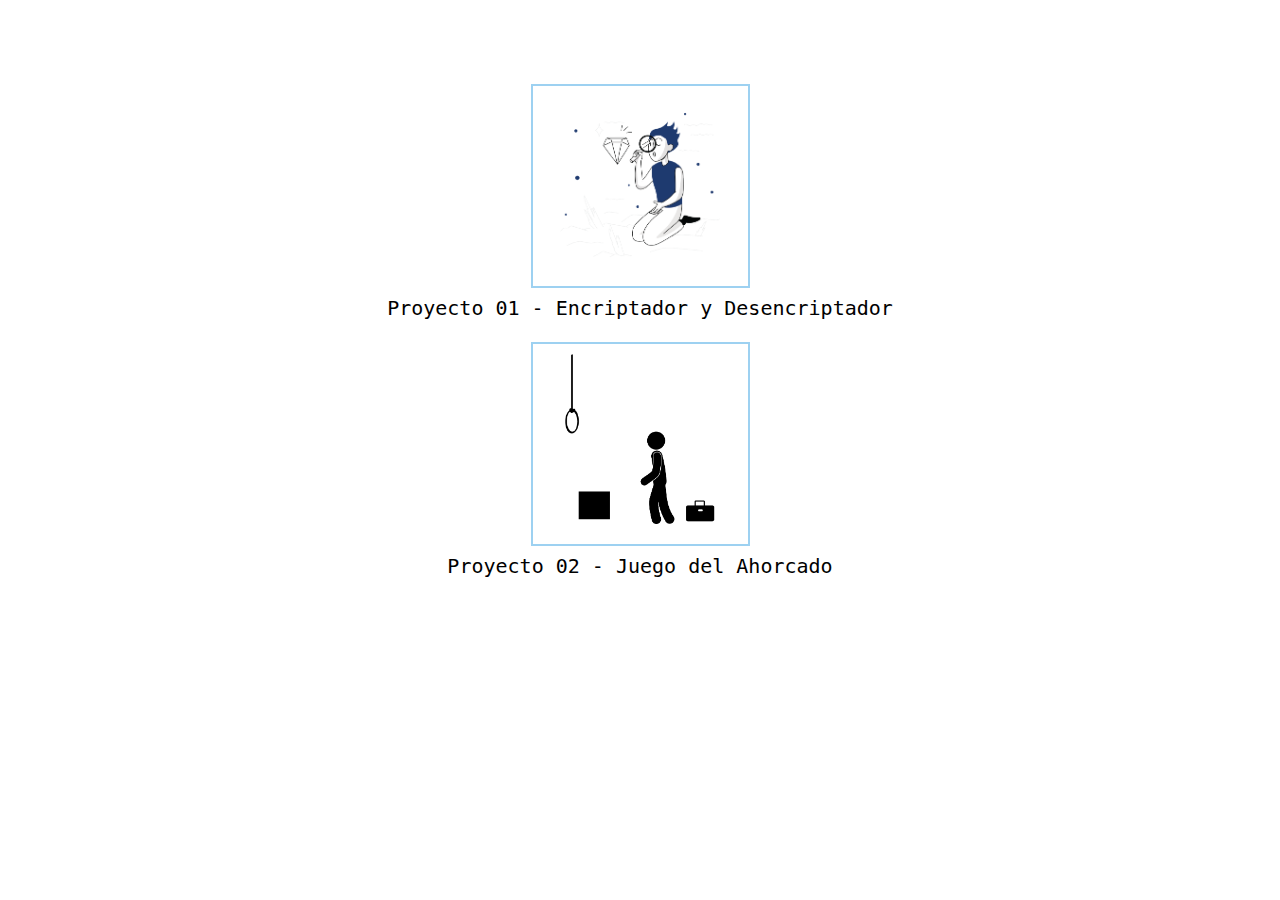
<file: index.html>
<!DOCTYPE html>
<html lang="en">
<head>
    <meta charset="UTF-8">
    <meta http-equiv="X-UA-Compatible" content="IE=edge">
    <meta name="viewport" content="width=device-width, initial-scale=1.0">
    <link rel="stylesheet" href="./styles/reset.css"/>
    <link rel="stylesheet" href="./styles/projectsBoard.css"/>
    <title>Projectos Alura - Oracle One</title>
</head>
<body>
    
    <div class="projectsBoard">
        <div class="card">
            <a href="./views/project01-Encrypter.html"><img src="./images/asset01_searching.png"></a>
        </div>
        <aside class="cardInfo">
            Proyecto 01 - Encriptador y Desencriptador
        </aside>

        <div class="card">
            <a href="./views/project02-JuegoAhorcado.html"><img src="./images/asset02_ahorcado.png" id="ahorcadoImg"></a>
        </div>
        <aside class="cardInfo">
            Proyecto 02 - Juego del Ahorcado
        </aside>
    </div>

</body>
</html>
</file>
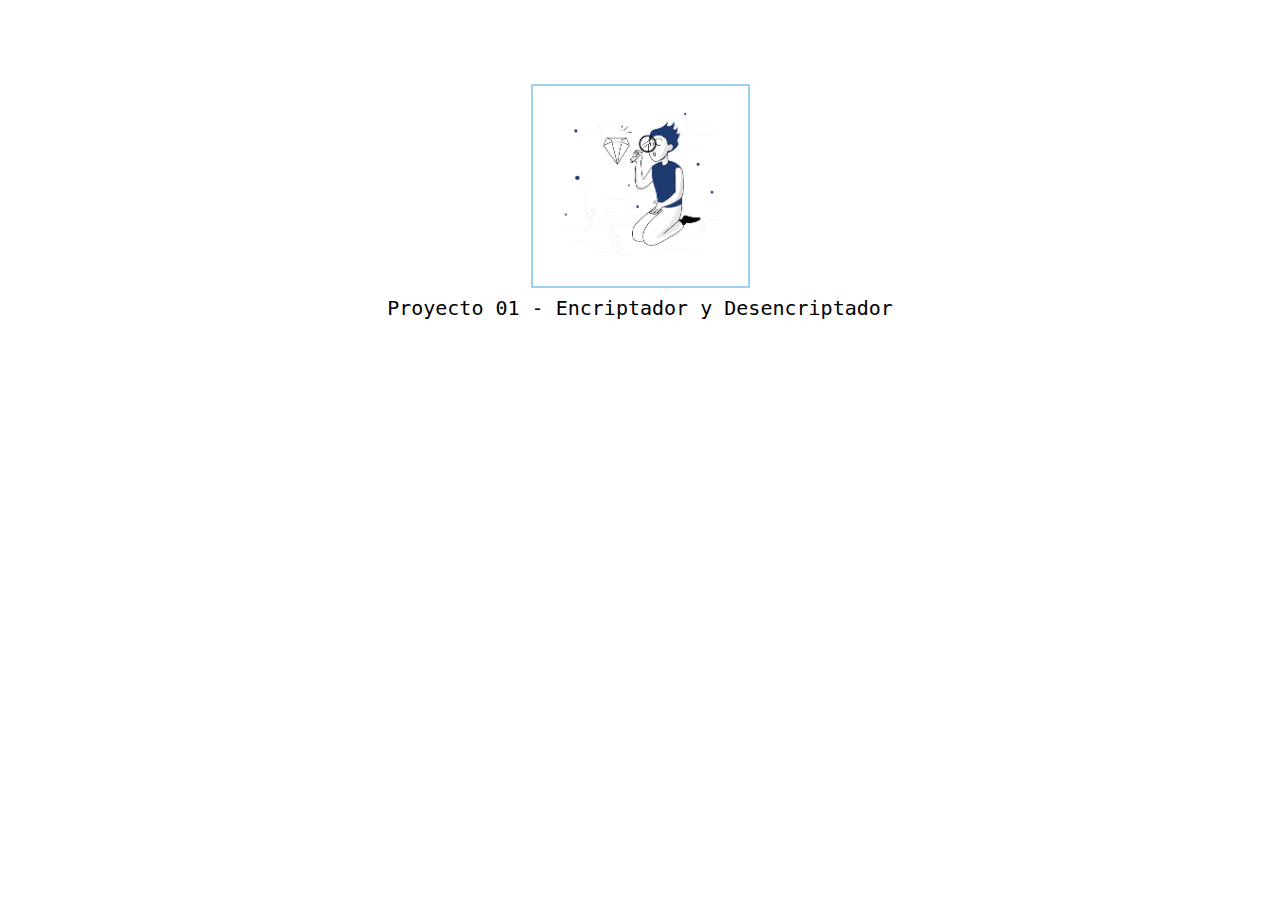
<file: projectsOneOracle.html>
<!DOCTYPE html>
<html lang="en">
<head>
    <meta charset="UTF-8">
    <meta http-equiv="X-UA-Compatible" content="IE=edge">
    <meta name="viewport" content="width=device-width, initial-scale=1.0">
    <link rel="stylesheet" href="./styles/reset.css"/>
    <link rel="stylesheet" href="./styles/projectsBoard.css"/>
    <title>Projectos Alura - Oracle One</title>
</head>
<body>
    
    <div class="projectsBoard">
        <div class="card">
            <a href="./views/project01-Encrypter.html"><img src="./images/asset01_searching.png"></a>
        </div>
        <aside class="cardInfo">
            Proyecto 01 - Encriptador y Desencriptador
        </aside>
    </div>

</body>
</html>
</file>
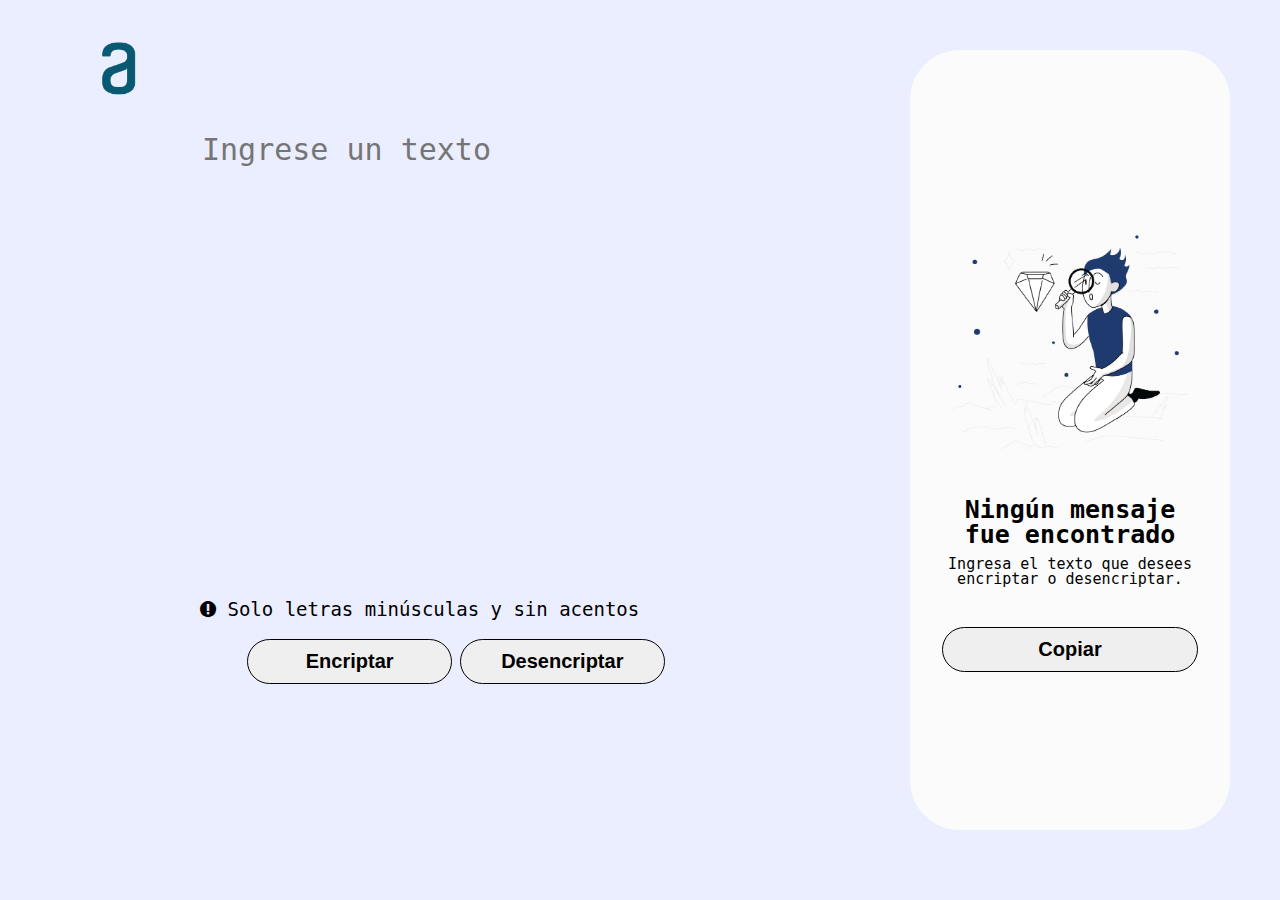
<file: views/project01-Encrypter.html>
<!DOCTYPE html>
<html lang="es">
<head>
    <meta charset="UTF-8">
    <meta http-equiv="X-UA-Compatible" content="IE=edge">
    <meta name="viewport" content="width=device-width, initial-scale=1.0">
    <link rel="stylesheet" href="../styles/reset.css"/>
    <link rel="stylesheet" href="../styles/main.css"/>
    <link rel="stylesheet" href="https://cdnjs.cloudflare.com/ajax/libs/font-awesome/4.7.0/css/font-awesome.min.css">
    <title>Document</title>
</head>
<body>
    <figure>
        <a href="../index.html"><img src="../images/alura_logo.png" class="logo"/></a>
    </figure>

    <section class="verificarTexto">
        <p id="textoEncriptado" wrap="hard"></p>
        <figure>
            <img src="../images/asset01_searching.png" class="imagenSinTexto"/>
        </figure>
        <article id="titulo">
            <p>Ningún mensaje fue encontrado</p>
        </article>
        <aside id="tituloInformacion">
            <p>Ingresa el texto que desees encriptar o desencriptar.</p>
        </aside>
        <section id="btnCopiarSection">
            <button type="button" class="boton btnCopiar">Copiar</button>
        </section>
    </section>
    

    <section class="ingresarTexto">
        <textarea class="textoIngresado" placeholder="Ingrese un texto" autofocus></textarea>
        <section class="botonesDivision">
            <article class="informacion">
                <p id="textInformation"><i class="fa fa-exclamation-circle"></i> Solo letras minúsculas y sin acentos</p>
            </article>

            <section class="botones">
                <button type="button" class="boton btnEncriptar">Encriptar</button>
                <button type="button" class="boton btnDesencriptar">Desencriptar</button>
            </section>
        </section>
    </section>

    <script type="text/javascript" src="../scripts/encriptador.js"></script>
</body>
</html>
</file>
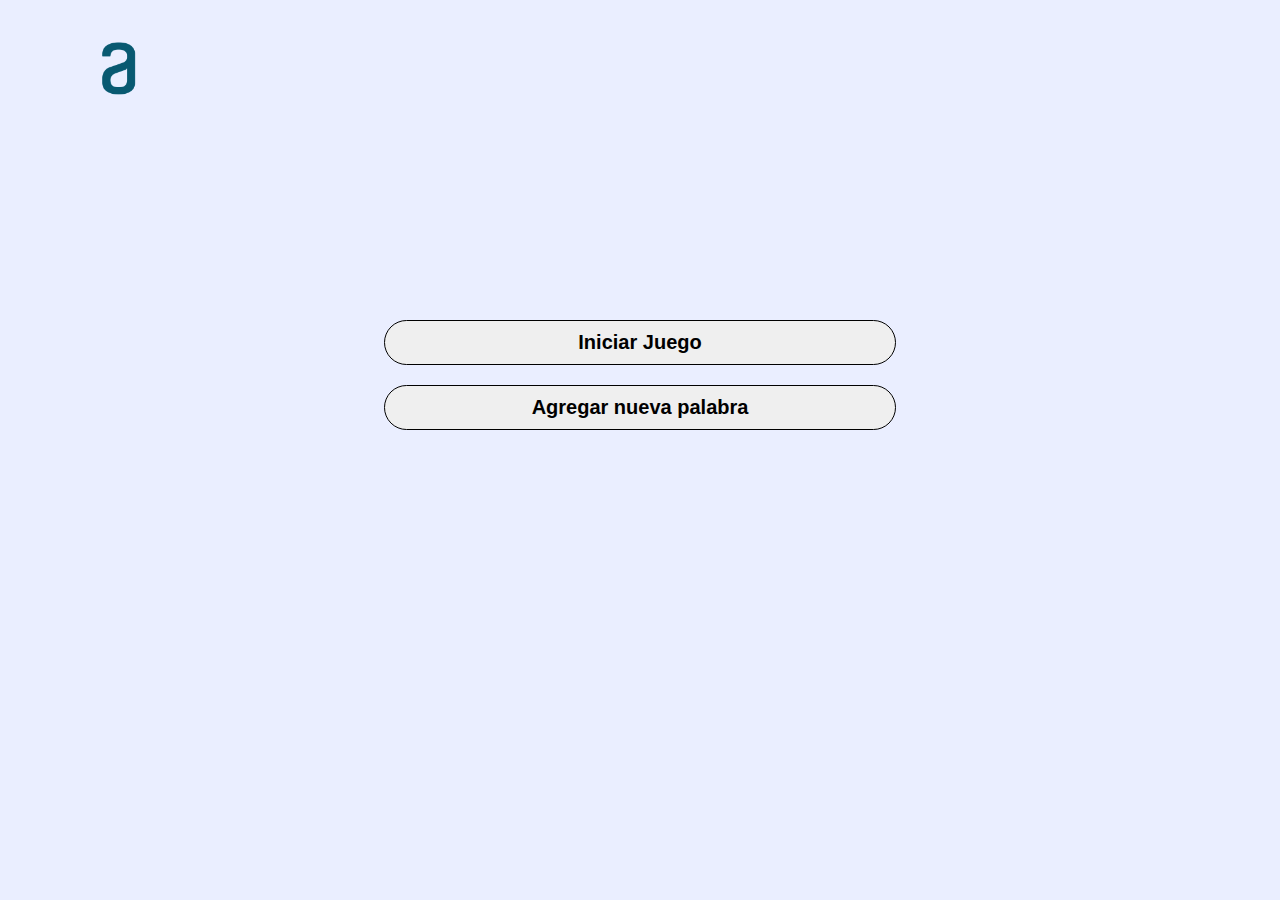
<file: views/project02-JuegoAhorcado.html>
<!DOCTYPE html>
<html lang="es">
<head>
    <meta charset="UTF-8">
    <meta http-equiv="X-UA-Compatible" content="IE=edge">
    <meta name="viewport" content="width=device-width, initial-scale=1.0">
    <link rel="stylesheet" href="../styles/reset.css"/>
    <link rel="stylesheet" href="../styles/main02_a.css"/>
    <link rel="stylesheet" href="https://cdnjs.cloudflare.com/ajax/libs/font-awesome/4.7.0/css/font-awesome.min.css">
    <title>Document</title>
</head>
<body>
    <figure>
        <a href="../index.html"><img src="../images/alura_logo.png" class="logo"/></a>
    </figure>

    <section class="opcionesJuegoInicio">
            <section class="botones btnJuego">
                <a href="./project02-JuegoAhorcado_juego.html" class="textLink"><button type="button" class="boton btnJugar">Iniciar Juego</button></a>
                <a href="./project02-JuegoAhorcado_opciones.html" class="textLink"><button type="button" class="boton btnOpciones">Agregar nueva palabra</button></a>
            </section>
        </section>
    </section>

    <script type="text/javascript" src="../scripts/encriptador.js"></script>
</body>
</html>
</file>
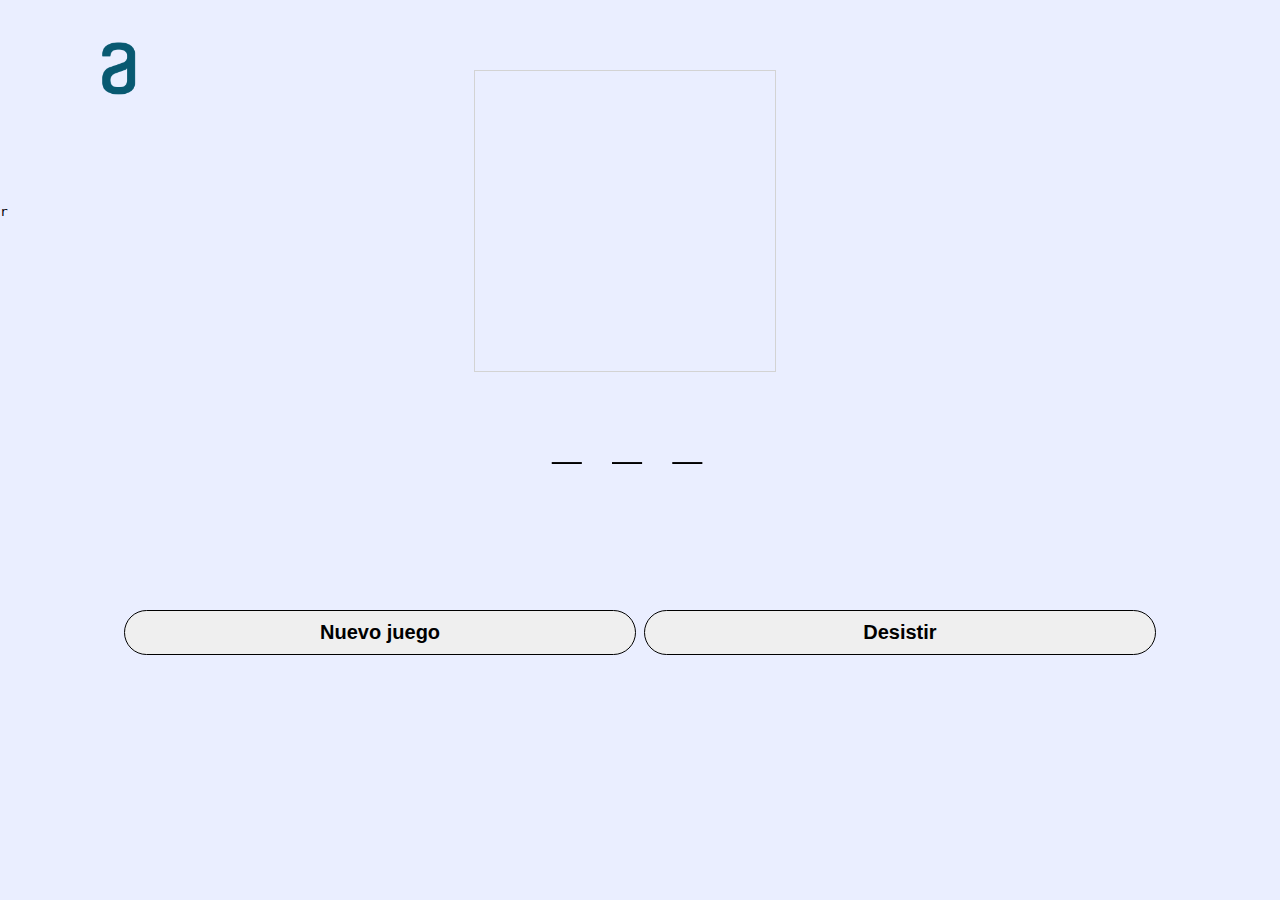
<file: views/project02-JuegoAhorcado_juego.html>
<!DOCTYPE html>
<html lang="es">
<head>
    <meta charset="UTF-8">
    <meta http-equiv="X-UA-Compatible" content="IE=edge">
    <meta name="viewport" content="width=device-width, initial-scale=1.0">
    <link rel="stylesheet" href="../styles/reset.css"/>
    <link rel="stylesheet" href="../styles/main02_a.css"/>
    <link rel="stylesheet" href="https://cdnjs.cloudflare.com/ajax/libs/font-awesome/4.7.0/css/font-awesome.min.css">
    <title>Document</title>
</head>
<body>
    <figure>
        <a href="../index.html"><img src="../images/alura_logo.png" class="logo"/></a>
    </figure>

    <section class="dibujoAhorcado">
        <canvas id="myCanvas" width="300" height="300" style="border:1px solid #d3d3d3;">
            Your browser does not support the HTML5 canvas tag.</canvas>
    </section>

    <section class="palabraDivision">
        <div class="palabraAdivinada"></div>
        <div class="subrayado"></div>
        <div class="palabraEquivocada"></div>
    </section>

    <section class="botones">
        <button type="button" class="boton" onClick="window.location.reload();">Nuevo juego</button>
        <a href="./project02-JuegoAhorcado.html"><button type="button" class="boton">Desistir</button></a>
    </section>
    
    <script type="text/javascript" src="../scripts/ahorcado_palabras.js"></script>r
    <script type="text/javascript" src="../scripts/ahorcado.js"></script>
</body>
</html>
</file>
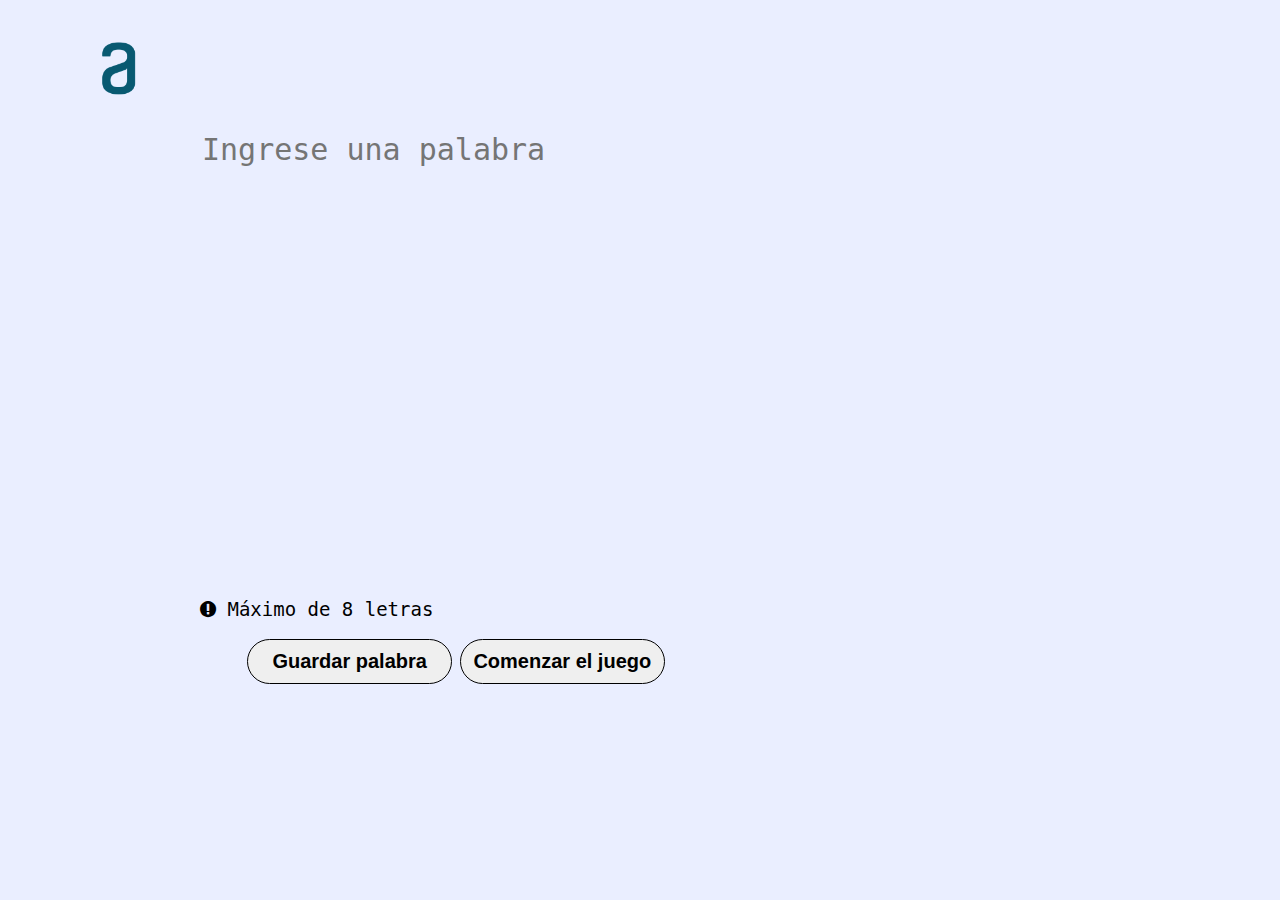
<file: views/project02-JuegoAhorcado_opciones.html>
<!DOCTYPE html>
<html lang="es">
<head>
    <meta charset="UTF-8">
    <meta http-equiv="X-UA-Compatible" content="IE=edge">
    <meta name="viewport" content="width=device-width, initial-scale=1.0">
    <link rel="stylesheet" href="../styles/reset.css"/>
    <link rel="stylesheet" href="../styles/main.css"/>
    <link rel="stylesheet" href="https://cdnjs.cloudflare.com/ajax/libs/font-awesome/4.7.0/css/font-awesome.min.css">
    <title>Document</title>
</head>
<body>
    <figure>
        <a href="../index.html"><img src="../images/alura_logo.png" class="logo"/></a>
    </figure>

    <section class="ingresarTexto">
        <textarea class="textoIngresado" placeholder="Ingrese una palabra" maxlength="8" autofocus></textarea>
        <section class="botonesDivision">
            <article class="informacion">
                <p id="textInformation"><i class="fa fa-exclamation-circle"></i> Máximo de 8 letras</p>
            </article>

            <section class="botones">
                <button type="button" class="boton btnGuardar">Guardar palabra</button>
                <a href="./project02-JuegoAhorcado_juego.html"><button type="button" class="boton btnJuego">Comenzar el juego</button></a>
            </section>
        </section>
    </section>

    <script type="text/javascript" src="../scripts/ahorcado_palabras.js"></script>
</body>
</html>
</file>
<file: styles/projectsBoard.css>
body {
    background-color: #FFF;
    margin: 0px;
    padding: 50px 60px;
    font-family: monospace;
}

.projectsBoard {
    width: 50%;
    margin: 0 auto;
    position: relative;
    text-align: center;
    top: 30px;
}

    .card {
        border: 2px solid #9DD1F1;
        display: inline-block;
        height: 200px;
        margin-top: 4px;
        padding: 30px auto;
        text-align: center;
        width: 215px;
    }

    .card:hover {
        background-color: #004E89;
        border-color: #004E89;
    }

    .card img {
        width: 90%;
        padding-top: 10px;
    }

    .cardInfo {
        margin-top: 10px;
        margin-bottom: 20px;
        font-size: 20px;
    }

    #ahorcadoImg {
        width: 70%;
        /* border: 1px solid red; */
    }
</file>
<file: styles/main.css>
body {
    background-color: #eaeeff;
    font-family: monospace;
}

/** Logo **/
.logo {
    position: absolute;
    left: 80px;
    top: 30px;
    width: 6%;
}

/** Imagen y mensaje de la derecha **/
.verificarTexto {
    background-color: #fbfbfb;
    position: absolute;
    top: 50px;
    bottom: 70px;
    right: 50px;
    width: 25%;
    border-radius: 50px;
    text-align: center;
}

    .imagenSinTexto {
        width: 90%;
        margin: 160px 5% 10px 5%;
    }

    #titulo p{
        text-align: center;
        width: 80%;
        margin: 10px auto;
        font-size: 25px;
        font-family: monospace;
        font-weight: bold;
    }

    #tituloInformacion {
        text-align: center;
        width: 90%;
        margin: 5px auto;
        margin-bottom: 130px;
        font-size: 15px;
        font-family: monospace;
    }

    #textoEncriptado {
        font-size: 20px;
        position: absolute;
        top: 50px;
        bottom: 60px;
        left: 10px;
        right: 10px;
        border: 0;
        background-color: #fbfbfb;
        z-index: 10;
        resize: none;
        outline: none;
        visibility: hidden;
        overflow: scroll;
    }

/** Parte donde se ingresa el texto **/
.ingresarTexto {
    position: absolute;
    margin-top: 600px;
    margin-left: 200px;
    width: 40%;
}

    .textoIngresado {
        position: absolute;
        width: 400px;
        bottom: 150px;
        height: 400px;
        border: 0;
        outline: none;
        background-color: #eaeeff;
        font-size: 30px;
        color: #004E89;
        resize: none;
}

/** Información y botones **/
#textInformation {
    font-size: 19px;
}

.informacion{
    margin-bottom: 20px;
}
.botones {
    text-align: center;
}
    .boton {
        padding: 10px;
        width: 40%;
        font-size: 20px;
        font-weight: bold;
        border: 1px solid black;
        border-radius: 30px;
    }

    .boton:hover {
        color: whitesmoke;
        background-color: #004E89;
        border-color: #004E89;
    }

    .btnCopiar {
        position: relative;
        bottom: 90px;
        width: 80%;
    }
</file>
<file: styles/main02_a.css>
body {
    background-color: #eaeeff;
    font-family: monospace;
}

/** Logo **/
.logo {
    position: absolute;
    left: 80px;
    top: 30px;
    width: 6%;
}


/** Dibujo del ahorcado **/
.dibujoAhorcado {
    /* border: 1px solid red; */
    width: 50%;
    position: absolute;
    top: 70px;
    left: 37%;
}


/** Parte donde se ingresa el texto **/
.palabraDivision{
    position: relative;
    top: 400px;
    /* border: 1px solid red; */
    width: 70%;
    text-align: center;
    margin: 0 auto;
}
    .palabraAdivinada {
        /* border: 1px solid red; */
        height:80px;
        width:95%;
        margin: 0 auto;
        font-size: 50px;
    }

        #palabraIngresada {
            /* border: 1px solid red; */
            width: 100%;
        }

    .subrayado {
        /* border: 1px solid red; */
        height:30px;
        width:95%;
        margin: 0 auto;
        position: relative;
        bottom: 70px;
        left:-13px;
        font-size: 50px;
    }

    .palabraEquivocada {
        /* border: 1px solid red; */
        height:50px;
        font-size: 30px;
        text-align: center;
    }


/** Información y botones **/
.botones {
    position: relative;
    top: 450px;
    /* border: 1px solid red; */
    text-align: center;
}
    .boton {
        padding: 10px;
        width: 40%;
        font-size: 20px;
        font-weight: bold;
        border: 1px solid black;
        border-radius: 30px;
        text-decoration: none;
    }

    .boton:hover {
        color: whitesmoke;
        background-color: #004E89;
        border-color: #004E89;
        text-decoration: none;
    }


/** Opciones de juego **/    
.btnJuego {
    text-align: center;
    position: relative;
    top: 300px;
    /* border: 1px solid red; */
}

    .btnJugar {
        display: block;
        text-decoration: none;
        /* border: 1px solid red; */
        margin: 20px auto;
    }

    .btnOpciones {
        display: block;
        text-decoration: none;
        /* border: 1px solid red; */
        margin: 20px auto;
    }
    
    a:link { text-decoration: none; }


    a:visited { text-decoration: none; }


    a:hover { text-decoration: none; }


    a:active { text-decoration: none; }
</file>
